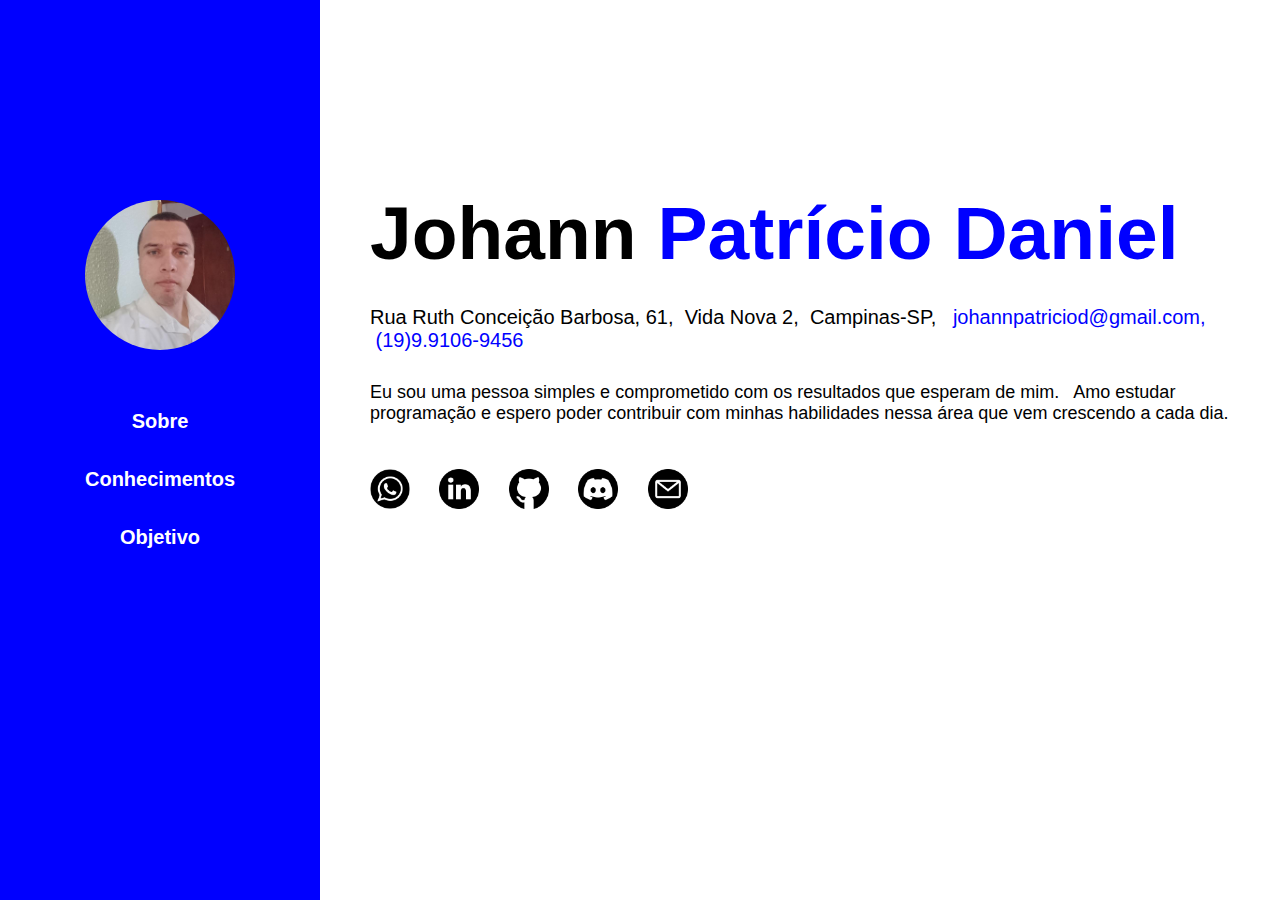
<file: index.html>
<!DOCTYPE html>
<html lang="pt-br">
<head>
    <meta charset="UTF-8">
    <meta name="viewport" content="width=device-width, initial-scale=1.0">
    <title>Johann Patrício Daniel</title>
    <link rel="stylesheet" href="styles.css">
    <link rel="icon" type="image/x-icon" href="./images/favicon-32x32.png">
</head>
<body>
    <div class="container">
        <header>
            <nav>
                <img src="./images/imagem.jpg" class="foto" alt="foto Johann">

                <div class="links">
                    <a href="#">Sobre</a>
                    <a href="conhecimentos.html">Conhecimentos</a>
                    <a href="objetivos.html">Objetivo</a>
                </div>
            </nav>
        </header>

        <main>
            <div class="descricao">
                <h1>Johann <span class="Johann">Patrício Daniel</span></h1>
                
                <p class="letra">
                    Rua Ruth Conceição Barbosa, 61,&nbsp; Vida Nova 2,&nbsp; Campinas-SP, 
                    <span class="email">
                        <a href="mailto:johannpatriciod@gmail.com"> &nbsp;&nbsp;johannpatriciod@gmail.com,</a>
                    </span> 
                    
                    <span class="whatsapp">
                        <a href="http://wa.me/5519991069456" target="_blank" rel="WhatsApp">
                        &nbsp;(19)9.9106-9456
                        </a>
                    </span>
                </p>

                <p class="sobre">
                    Eu sou uma pessoa simples e comprometido com os resultados que esperam de mim. &nbsp; Amo estudar programação e espero poder contribuir com minhas habilidades nessa área que vem crescendo a cada dia.
                </p>

                <div class="icone">
                    <a href="https://wa.me/5519991069456" target="_blank">
                        <img src="./images/whatsapp.png" alt="WhatsApp" >
                    </a>

                    <a href="https://www.linkedin.com/in/johann-patrício-daniel-112425196" target="_blank">
                        <img src="./images/linkedin.png" alt="LinkedIn">
                    </a>

                    <a href="https://github.com/JohannPDaniel" target="_blank">
                        <img src="./images/github.png" alt="GitHub">
                    </a>

                    <a href="https://discord.gg/8H2wZRhJq7" target="_blank">
                        <img src="./images/discord_5968968.png" alt="Discord">
                    </a>

                    <a href="mailto:johannpatriciod@gmail.com" target="_blank">
                        <img src="./images/o-email.png" alt="Email">
                    </a>
                </div>
            </div>
        </main>
    </div>
</body>
</html>
</file>
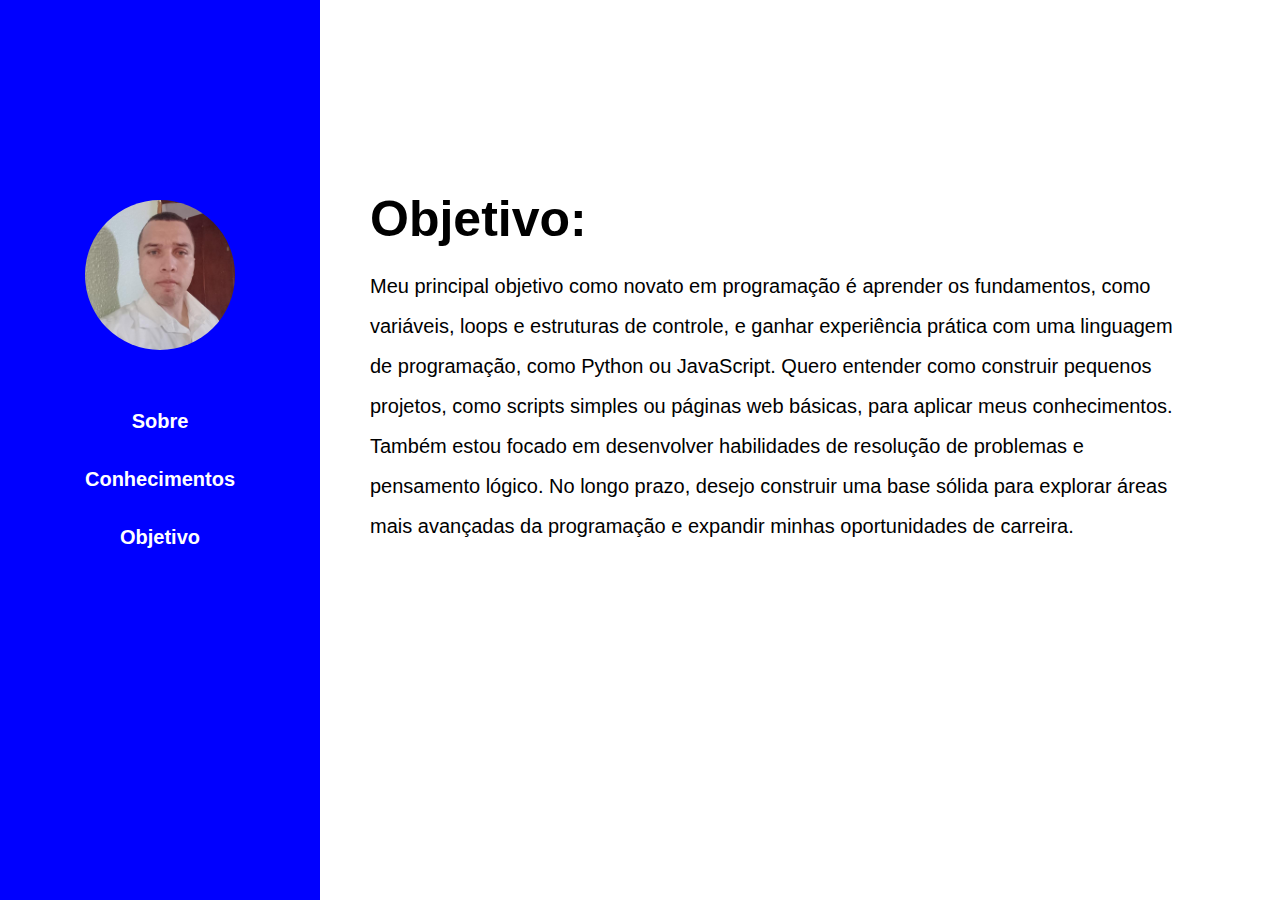
<file: objetivos.html>
<!DOCTYPE html>
<html lang="pt-br">
<head>
    <meta charset="UTF-8">
    <meta name="viewport" content="width=device-width, initial-scale=1.0">
    <title>Document</title>
    <link rel="stylesheet" href="styles.css">
    <link rel="icon" type="image/x-icon" href="./images/favicon-32x32.png">
</head>
<body>
    <div class="container">
        <header>
            <nav>
                <img src="./images/imagem.jpg" class="foto" alt="foto Johann">

                <div class="links">
                    <a href="./index.html">Sobre</a>
                    <a href="./conhecimentos.html">Conhecimentos</a>
                    <a href="">Objetivo</a>
                </div>
            </nav>
        </header>

        <main>
            <div class="descricao">
                <h2>Objetivo:</h2> <br>
                <p class="objetivo">
                    Meu principal objetivo como novato em programação é aprender os fundamentos, como variáveis, loops e estruturas de controle, e ganhar experiência prática com uma linguagem de programação, como Python ou JavaScript. Quero entender como construir pequenos projetos, como scripts simples ou páginas web básicas, para aplicar meus conhecimentos. Também estou focado em desenvolver habilidades de resolução de problemas e pensamento lógico. No longo prazo, desejo construir uma base sólida para explorar áreas mais avançadas da programação e expandir minhas oportunidades de carreira. 
                </p>
            </div>

        </main>
    </div>
</body>
</html>
</file>
<file: styles.css>
* {
    margin: 0;
    padding: 0;
    font-family: 'Gill Sans', 'Gill Sans MT', Calibri, 'Trebuchet MS', sans-serif;
}

.container {
    display: flex;
}

header {
    height: 100vh;
    width: 25vw;
    background-color: blue 
}

main {
    height: 100vh;
    width: 75vw;
}

.foto {
    width: 150px;
    height: 150px;
    border-radius: 50%;
    display: block;
    margin: 200px auto;
}

.links a {
    text-decoration: none;
    display: block;
    text-align: center;
    position: relative;
    bottom: 150px; 
    margin-top: 15px;
    color: black;
    font-weight: bolder;
    font-size: 20px;
    padding: 10px;
}


.links a:link, .links a:visited {
    color: white;
    padding: 10px; 
    text-align: center;
    text-decoration: none;
    border-radius: 10px;
}

.links a:hover {
    background-color: rgb(121, 121, 185); 
    color: white; 
    padding: 10px; 
}


.descricao {
    margin: 190px 50px;
}

.descricao ol {
    font-size:xx-large;
    margin-left: 40px;
    font-weight: bold;
}

.descricao ol li {
    margin-bottom: 40px;
}

h1 {
    font-size: 75px;
}

h2 {
    font-size: 50px;
}

.letra {
    font-size: 20px;
    margin-top: 30px;
}

.Johann {
    color:blue;
}

.email a{
    color:blue;
    text-decoration: none;
}

.email a:hover{
    color:aqua
}

.whatsapp a {
    color:blue;
    text-decoration: none;
}

.whatsapp a:hover {
    color: aqua;
}

.sobre {
    margin-top: 30px;
    font-size: 18px;
}

.icone img {
    width: 40px;
    height: 40px;
    margin-right: 25px;
    margin-top: 45px;
}

.icone a {
    display: flexbox;
}

.icone a:link,.icone a:visited {
    color: blue;
    text-decoration: none;
}

.icone a:hover {
    text-decoration: none;
}

.objetivo {
    font-size: 20px;
    margin-right: 50px;
    line-height: 2;
}
</file>
